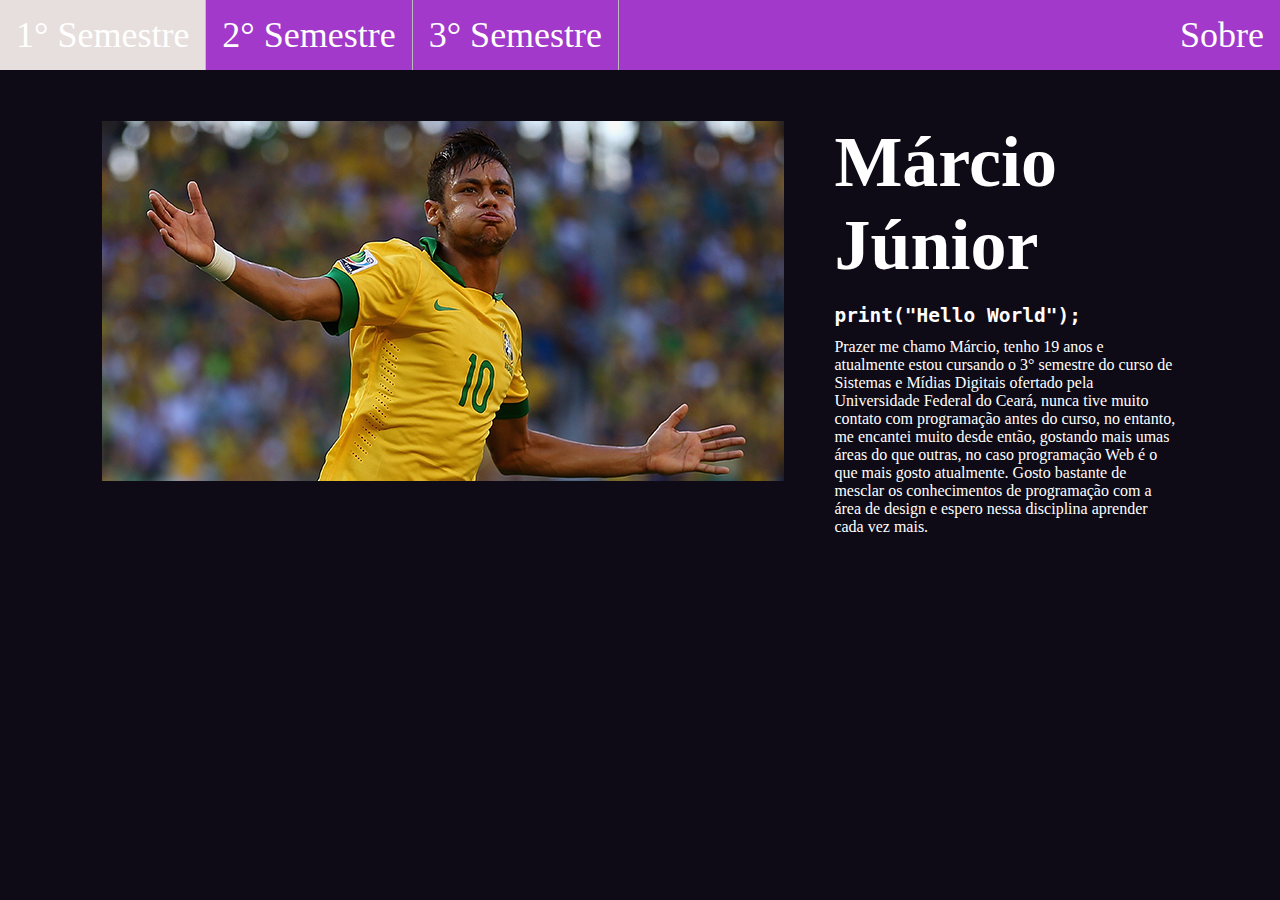
<file: sobre.html>
<html lang="en">
<head>
    <meta charset="UTF-8">
    <meta http-equiv="X-UA-Compatible" content="IE=edge">
    <meta name="viewport" content="width=device-width, initial-scale=1.0">
    <link rel="stylesheet" href="assets/style.css">
    <title>Meu Site</title>
</head>
<body>
    <nav class="navbar">
        <div>
            <ul>
                <li><a href="#">1° Semestre</a></li>
                <li><a href="#">2° Semestre</a></li>
                <li><a href="#">3° Semestre</a></li>
                <li style="float: right;"><a href="#">Sobre</a></li>
            </ul>
        </div>
    </nav>
    <main>
        <div class="grid-container">
            <div class="grid-item">
                <img class="imagem" src="assets/images/neymar.png" alt="#">
            </div>
            <div class="grid-item">
                <div id="informations">
                    <h1 id="name">Márcio Júnior</h1>
                    <h2><code><b>print("Hello World");</b></code></h2>
                    <p class="texts">Prazer me chamo Márcio, tenho 19 anos e atualmente estou cursando o 3° semestre do curso                       de Sistemas e Mídias Digitais ofertado pela Universidade Federal do Ceará, nunca tive muito contato com
                    programação antes do curso, no entanto, me encantei muito desde então, gostando mais umas áreas do que
                    outras, no caso programação Web é o que mais gosto atualmente. Gosto bastante de mesclar os conhecimentos
                    de programação com a área de design e espero nessa disciplina aprender cada vez mais.
                    </p>
                </div>
            </div>
        </div>
    </main>
</body>
</html>
</file>
<file: assets/style.css>
/* Cores:
VOID (#0E0B16)
FUSCHIA (#A239CA)
JEWEL (#4717F76)
STARK (#E7DFDD) */

* {
    padding:0;
    margin:0;
    vertical-align:baseline;
    list-style:none;
    border:0;
}

body{
    background-color: #0E0B16;
}

nav{
    background-color: black;
    text-align: center;
}


ul {
    overflow: hidden;
    background-color: #A239CA;
  }
  
  li {
    float: left;
    border-right: 1px solid #bbb;
  }

  li:last-child {
    border-right: none;
  }
  
  li a {
    font-size: 36px;
    display: block;
    color: white;
    text-align: center;
    padding: 14px 16px;
    text-decoration: none;
  }
  
  li a:hover {
    background-color: #E7DFDD;
  }

  .grid-container{
      margin: 4% 8%;
      display: grid;
      grid-template-columns: auto auto;
      gap: 50px; 
  }

  .image{
    width: 100%;
  }

  #name{
    font-size: 72px;
    margin-bottom: 5%;
  }

  #informations{
    color: white;
  }

  .texts{
    margin-top: 3%;
  }
</file>
